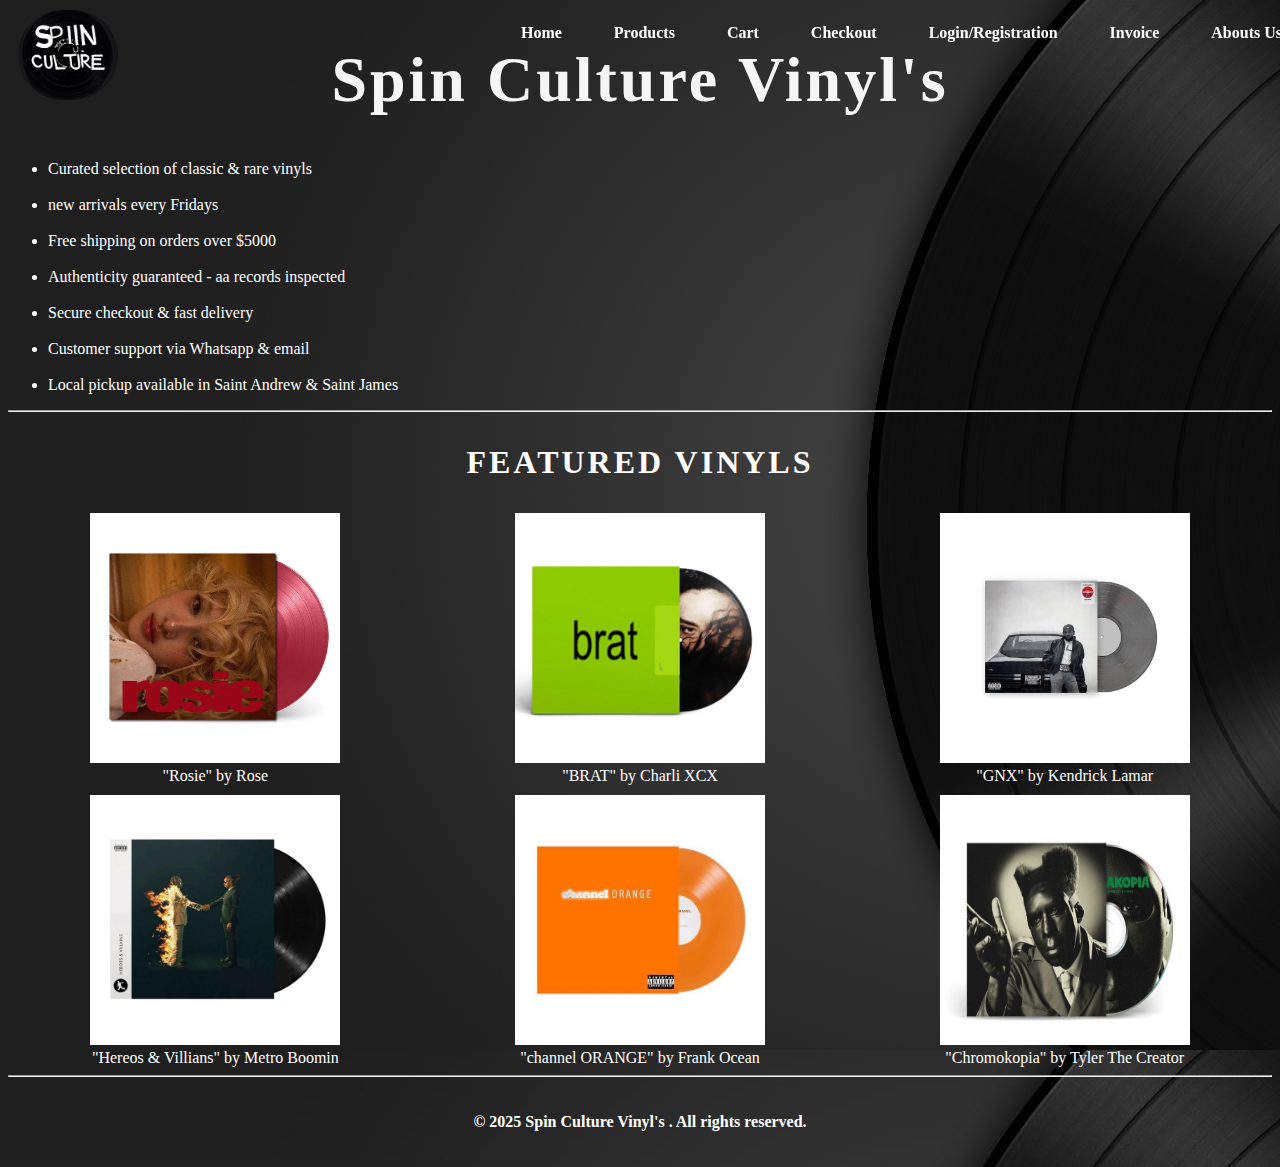
<file: index.html>
<!--
Romario Porteous
2305778
UE3
Individual Assignment #2
-->

<!DOCTYPE html>
<html lang="en">

<head>

    <meta charset="UTF-8">
    <title>Spin Culture Vinyl's</title>

    <link rel="stylesheet" href="style.css">

</head>


<body>

<!--Header of Webpage-->
<header>
  <nav id="navbar">
    <div class="nav-container">
      <img id="logo" src="Assets/logo.gif" alt="Spin Culture Logo">
      <ul class="nav-bar">
        <li><a href="index.html">Home</a></li>
        <li><a href="products.html">Products</a></li>
        <li><a href="cart.html">Cart</a></li>
        <li><a href="checkout.html">Checkout</a></li>
        <li><a href="LoginRegistration.html">Login/Registration</a></li>
        <li><a href="invoice.html">Invoice</a></li>
        <li><a href="about.html">Abouts Us</a></li>
    </div>
  </nav>
</header>

<!--Hero Section-->
<section class="HeroPage">
  <h1>Spin Culture Vinyl's</h1>
  <ul id="businessInfo">
    <li>Curated selection of classic & rare vinyls</li>
    <br>
    <li>new arrivals every Fridays</li>
    <br>
    <li>Free shipping on orders over $5000</li>
    <br>    
    <li>Authenticity guaranteed - aa records inspected</li>
    <br>
    <li>Secure checkout & fast delivery</li>
    <br>
    <li>Customer support via Whatsapp & email</li>
    <br>
    <li>Local pickup available in Saint Andrew & Saint James</li>
  </ul>
</section>

<hr>

<!--Featured Vinyls-->
<section class="featuredVinyls">
  <p id="FV">FEATURED VINYLS</p>
  <div class="grid-container">
    <div class="vinylF">
      <img id="displayIMG" src="Assets/rosie by rose.jpg" alt="Rosie by Rose"></img>
      <br>"Rosie" by Rose
    </div>
    <div class="vinylF">
      <img id="displayIMG" src="Assets/brat by charli.jpg" alt="BRATS by Charli XCX"></img>
      <br>"BRAT" by Charli XCX
    </div>
    <div class="vinylF">
      <img id="displayIMG" src="Assets/gnx by kendrick.jpg" alt="GNX by Kendrick Lamar"></img>
      <br>"GNX" by Kendrick Lamar
    </div>
    <div class="vinylF">
      <img id="displayIMG" src="Assets/Hereos & Villians by Metro B.jpg" alt="Hereos & Villians by Metro Boomin"></img>
      <br>"Hereos & Villians" by Metro Boomin
    </div>
    <div class="vinylF">
      <img id="displayIMG" src="Assets/channel ORANGE by Frank O.jpg" alt="channel ORANGE by Frank Ocean"></img>
      <br>"channel ORANGE" by Frank Ocean
    </div>
    <div class="vinylF">
      <img id="displayIMG" src="Assets//Chromokopia by Tyler.jpg" alt="Chromokopia by Tyler The Creator"></img>
      <br>"Chromokopia" by Tyler The Creator
    </div>
  </div>
</section>

</body>

<hr>

<footer>
    <p class="footer"><strong>&copy; 2025 Spin Culture Vinyl's . All rights reserved.</strong></p>
</footer>


</html>
</file>
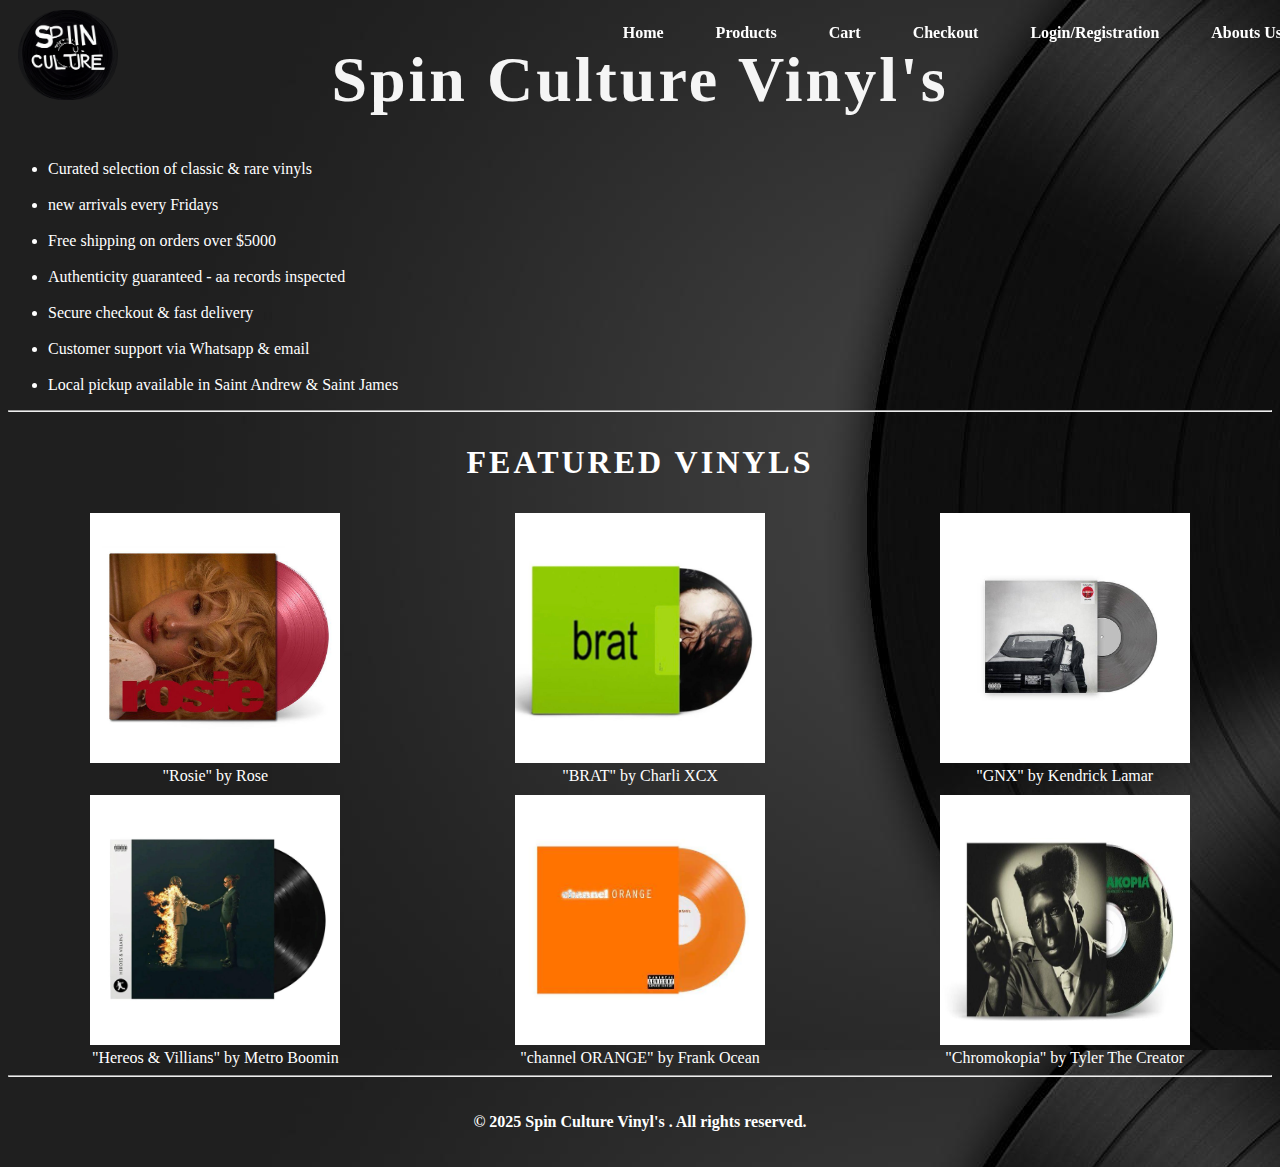
<file: Codes/index.html>
<!--
Romario Porteous
2305778
UE3
Individual Assignment #2
-->

<!DOCTYPE html>
<html lang="en">

<head>

    <meta charset="UTF-8">
    <title>Spin Culture Vinyl's</title>

    <link rel="stylesheet" href="../style.css">

</head>


<body>

<!--Header of Webpage-->
<header>
  <nav id="navbar">
    <div class="nav-container">
      <img id="logo" src="../Assets/logo.gif" alt="Spin Culture Logo">
      <ul class="nav-bar">
        <li><a href="index.html">Home</a></li>
        <li><a href="products.html">Products</a></li>
        <li><a href="cart.html">Cart</a></li>
        <li><a href="checkout.html">Checkout</a></li>
        <li><a href="LoginRegistration.html">Login/Registration</a></li>
        <li><a href="about.html">Abouts Us</a></li>
    </div>
  </nav>
</header>

<!--Hero Section-->
<section class="HeroPage">
  <h1>Spin Culture Vinyl's</h1>
  <ul id="businessInfo">
    <li>Curated selection of classic & rare vinyls</li>
    <br>
    <li>new arrivals every Fridays</li>
    <br>
    <li>Free shipping on orders over $5000</li>
    <br>    
    <li>Authenticity guaranteed - aa records inspected</li>
    <br>
    <li>Secure checkout & fast delivery</li>
    <br>
    <li>Customer support via Whatsapp & email</li>
    <br>
    <li>Local pickup available in Saint Andrew & Saint James</li>
  </ul>
</section>

<hr>

<!--Featured Vinyls-->
<section class="featuredVinyls">
  <p id="FV">FEATURED VINYLS</p>
  <div class="grid-container">
    <div class="vinylF">
      <img id="displayIMG" src="../Assets/rosie by rose.jpg" alt="Rosie by Rose"></img>
      <br>"Rosie" by Rose
    </div>
    <div class="vinylF">
      <img id="displayIMG" src="../Assets/brat by charli.jpg" alt="BRATS by Charli XCX"></img>
      <br>"BRAT" by Charli XCX
    </div>
    <div class="vinylF">
      <img id="displayIMG" src="../Assets/gnx by kendrick.jpg" alt="GNX by Kendrick Lamar"></img>
      <br>"GNX" by Kendrick Lamar
    </div>
    <div class="vinylF">
      <img id="displayIMG" src="../Assets/Hereos & Villians by Metro B.jpg" alt="Hereos & Villians by Metro Boomin"></img>
      <br>"Hereos & Villians" by Metro Boomin
    </div>
    <div class="vinylF">
      <img id="displayIMG" src="../Assets/channel ORANGE by Frank O.jpg" alt="channel ORANGE by Frank Ocean"></img>
      <br>"channel ORANGE" by Frank Ocean
    </div>
    <div class="vinylF">
      <img id="displayIMG" src="../Assets//Chromokopia by Tyler.jpg" alt="Chromokopia by Tyler The Creator"></img>
      <br>"Chromokopia" by Tyler The Creator
    </div>
  </div>
</section>

</body>

<hr>

<footer>
    <p class="footer"><strong>&copy; 2025 Spin Culture Vinyl's . All rights reserved.</strong></p>
</footer>


</html>
</file>
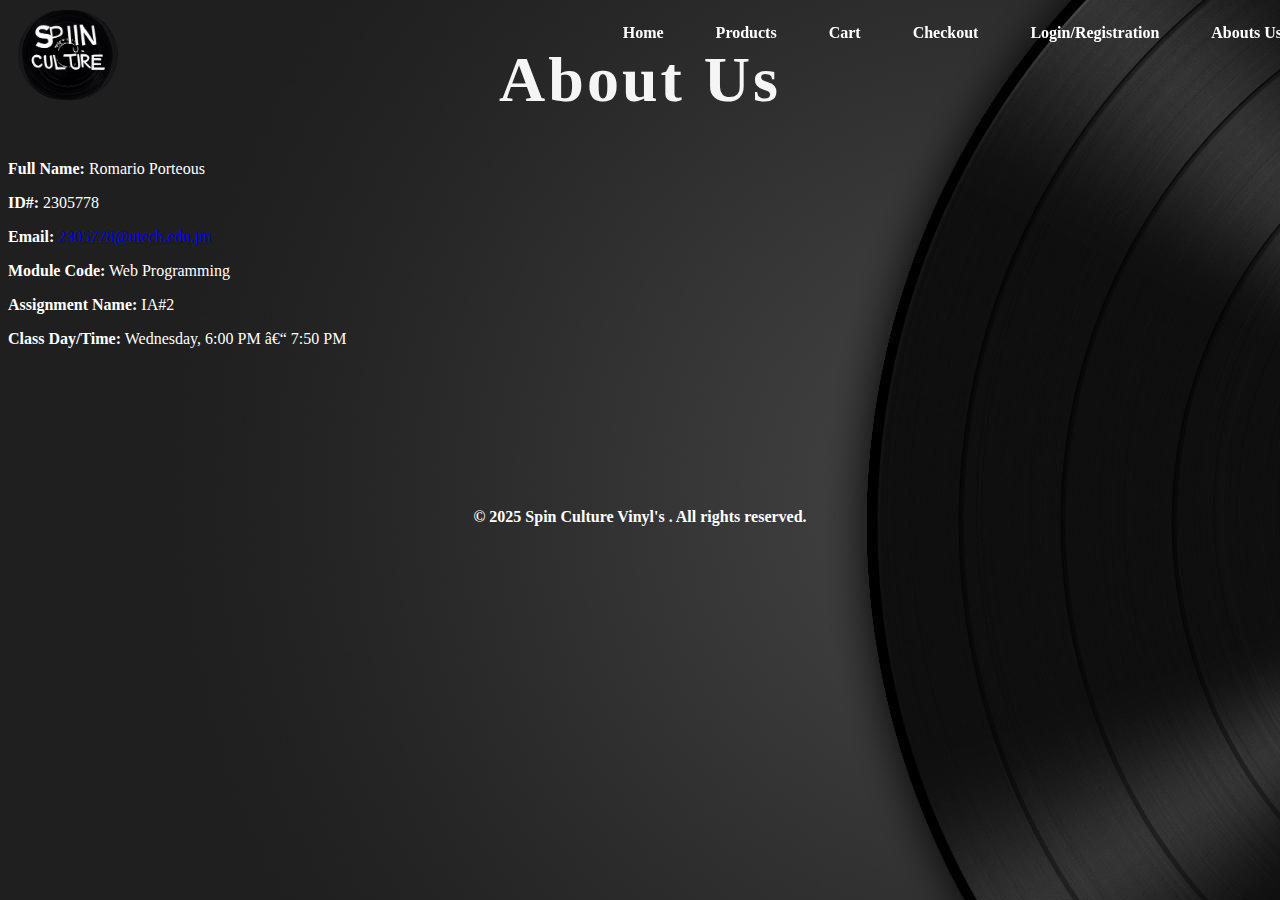
<file: about.html>
<!--
Romario Porteous
2305778
UE3
Individual Assignment #2
-->

<!DOCTYPE html>
<html lang="en">

<head>

    <meta charset="=UTF-8">

    <link rel="stylesheet" href="style.css">

</head>

<!--Header of Webpage-->
<header>
  <nav id="navbar">
    <div class="nav-container">
      <img id="logo" src="../Assets/logo.gif" alt="Spin Culture Logo">
      <ul class="nav-bar">
        <li><a href="index.html">Home</a></li>
        <li><a href="products.html">Products</a></li>
        <li><a href="cart.html">Cart</a></li>
        <li><a href="checkout.html">Checkout</a></li>
        <li><a href="LoginRegistration.html">Login/Registration</a></li>
        <li><a href="about.html">Abouts Us</a></li>
    </div>
  </nav>
</header>

<body>

<section id="aboutUs">
  <h1>About Us</h1>
  <p><strong>Full Name:</strong> Romario Porteous</p>
  <p><strong>ID#:</strong> 2305778</p>
  <p><strong>Email:</strong> 
    <a href="mailto:2305778@utech.edu.jm?subject=Customer%20Query">2305778@utech.edu.jm</a>
  </p>
  <p><strong>Module Code:</strong> Web Programming</p>
  <p><strong>Assignment Name:</strong> IA#2</p>
  <p><strong>Class Day/Time:</strong> Wednesday, 6:00 PM – 7:50 PM</p>
</section>
</body>

<br><br><br><br><br><br>

<footer>
    <p class="footer"><strong>&copy; 2025 Spin Culture Vinyl's . All rights reserved.</strong></p>
</footer>



</html>
</file>
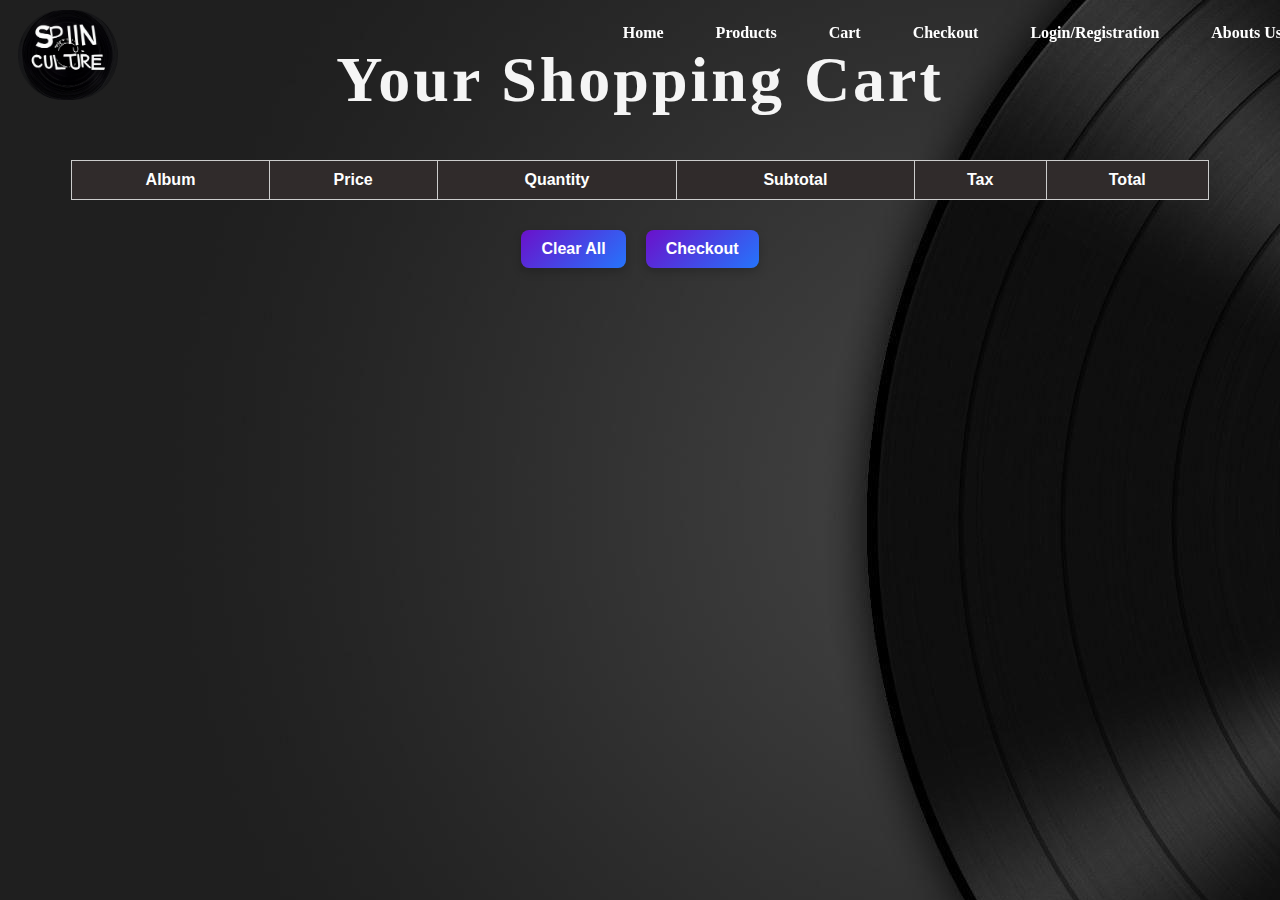
<file: cart.html>
<!--
Romario Porteous
2305778
UE3
Individual Assignment #2
-->

<!DOCTYPE html>
<html lang="en">

<head>

    <meta charset="UTF-8">
    <title>Spin Culture Vinyl's</title>

    <link rel="stylesheet" href="style.css">

</head>

<!--Header of Webpage-->
<header>
  <nav id="navbar">
    <div class="nav-container">
      <img id="logo" src="Assets/logo.gif" alt="Spin Culture Logo">
      <ul class="nav-bar">
        <li><a href="index.html">Home</a></li>
        <li><a href="products.html">Products</a></li>
        <li><a href="cart.html">Cart</a></li>
        <li><a href="checkout.html">Checkout</a></li>
        <li><a href="LoginRegistration.html">Login/Registration</a></li>
        <li><a href="about.html">Abouts Us</a></li>
    </div>
  </nav>
</header>

<body>

<h1>Your Shopping Cart</h1>
<section id="cart">
    <table>
        <thead>
            <tr>
                <th>Album</th>
                <th>Price</th>
                <th>Quantity</th>
                <th>Subtotal</th>
                <th>Tax</th>
                <th>Total</th>
            </tr>
        </thead>
        <tbody id="cartItems">
        </tbody>
    </table>
</section>

<div id="checkClear">
    <button id="clearCartBtn">Clear All</button>
    <button id="checkoutBtn">Checkout</button>
</div>

<script src="script.js" defer></script>
</body>


</html>
</file>
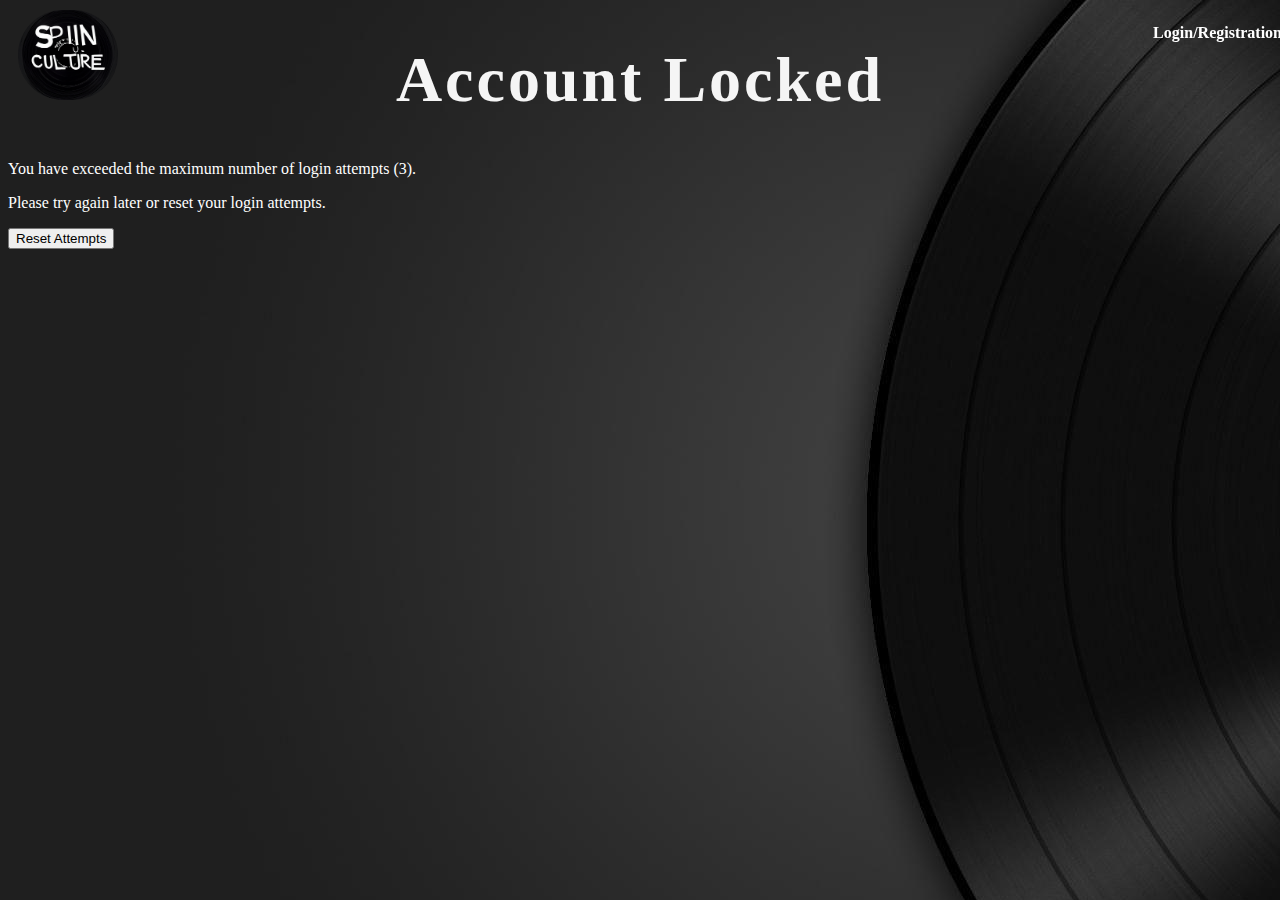
<file: errorLockedAccount.html>
<!DOCTYPE html>
<html lang="en">

<head>

    <meta charset="UTF-8">
    <title>Spin Culture Vinyl's</title>

    <link rel="stylesheet" href="style.css">

</head>

<header>
  <nav id="navbar">
    <div class="nav-container">
      <img id="logo" src="Assets/logo.gif" alt="Spin Culture Logo">
      <ul class="nav-bar">
        <li><a href="LoginRegistration.html">Login/Registration</a></li>
    </div>
  </nav>
</header>

<body>

    <div class="locked-container">
        <h1>Account Locked</h1>
        <p>You have exceeded the maximum number of login attempts (3).</p>
        <p>Please try again later or reset your login attempts.</p>
        <button id="resetAttemptsBtn">Reset Attempts</button>
    </div>

<script src="locked.js" defer></script>

</body>

</html>
</file>
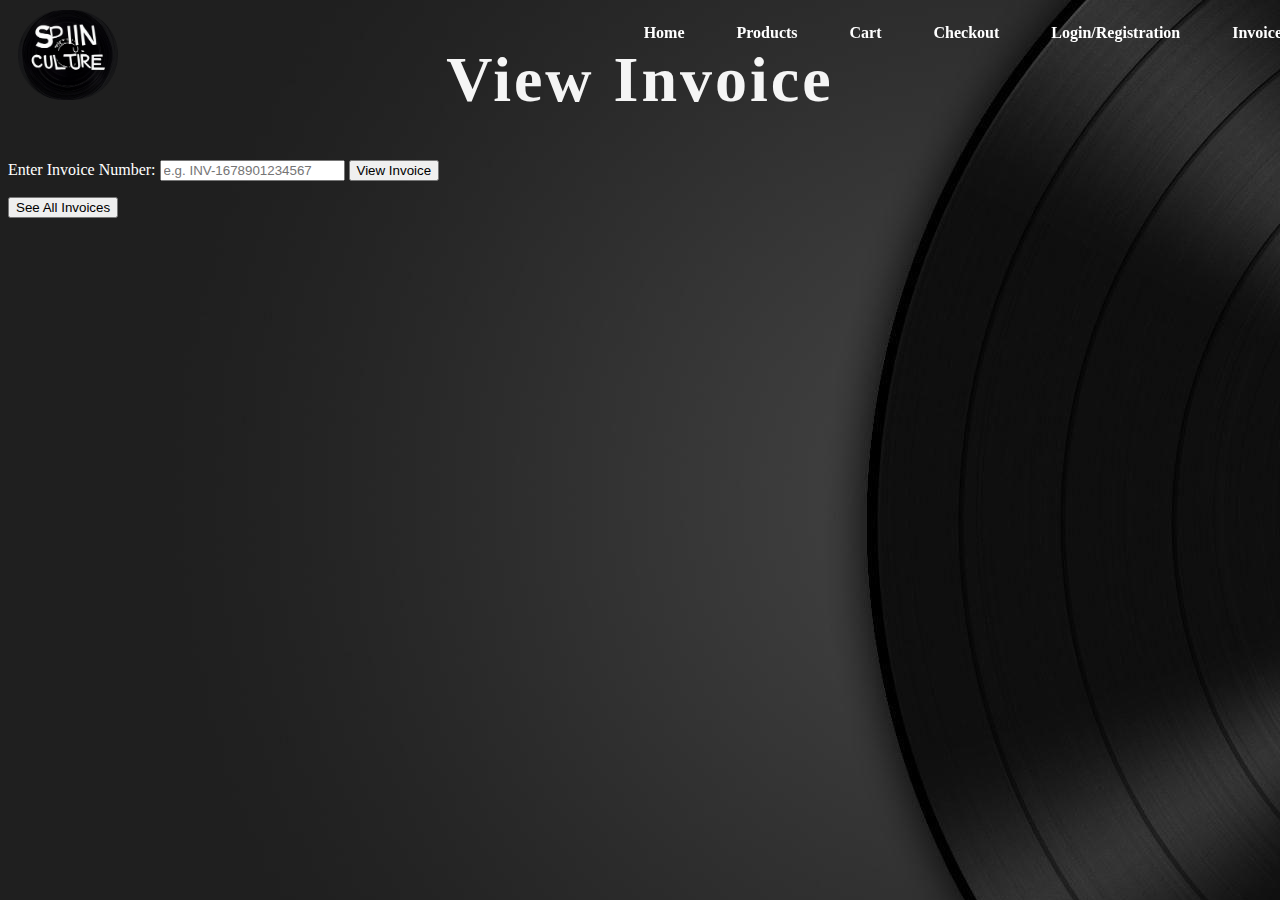
<file: invoice.html>
<!--
Group 27 - Vinyl Store
Marques Campbell (2405419) - Mon @ 6PM
Romario Porteous (2305778) - Wed @ 6PM
Dillan Ramdaine (2000199) - Wed @ 6PM
Victoria Wilson (2207197) - Wed @ 6PM
Richard Stanley (2307584) - Wed @ 6PM
-->

<!DOCTYPE html>
<html lang="en">
<head>
    <meta charset="UTF-8">
    <title>View Invoice</title>
    <link rel="stylesheet" href="style.css">
</head>
<body>
    <header>
        <nav id="navbar">
            <div class="nav-container">
                <img id="logo" src="Assets/logo.gif" alt="Spin Culture Logo">
                <ul class="nav-bar">
                    <li><a href="index.html">Home</a></li>
                    <li><a href="products.html">Products</a></li>
                    <li><a href="cart.html">Cart</a></li>
                    <li><a href="checkout.html">Checkout</a></li>
                    <li><a href="LoginRegistration.html">Login/Registration</a></li>
                    <li><a href="invoice.html">Invoice</a></li>
                </ul>
            </div>
        </nav>
    </header>

    <main>
        <h1>View Invoice</h1>

        <!-- Input to search invoice by invoice number -->
        <div class="invoice-search">
            <label for="invoiceCode">Enter Invoice Number:</label>
            <input type="text" id="invoiceCode" placeholder="e.g. INV-1678901234567">
            <button id="searchInvoiceBtn">View Invoice</button>
            <p class="error" id="invoiceError"></p>
        </div>

        <!-- Container where invoice will be rendered -->
        <div id="invoiceContainer"></div>

        <button id="seeAllInvoicesBtn">See All Invoices</button>
    </main>

    <script src="viewInvoice.js" defer></script>
</body>
</html>
</file>
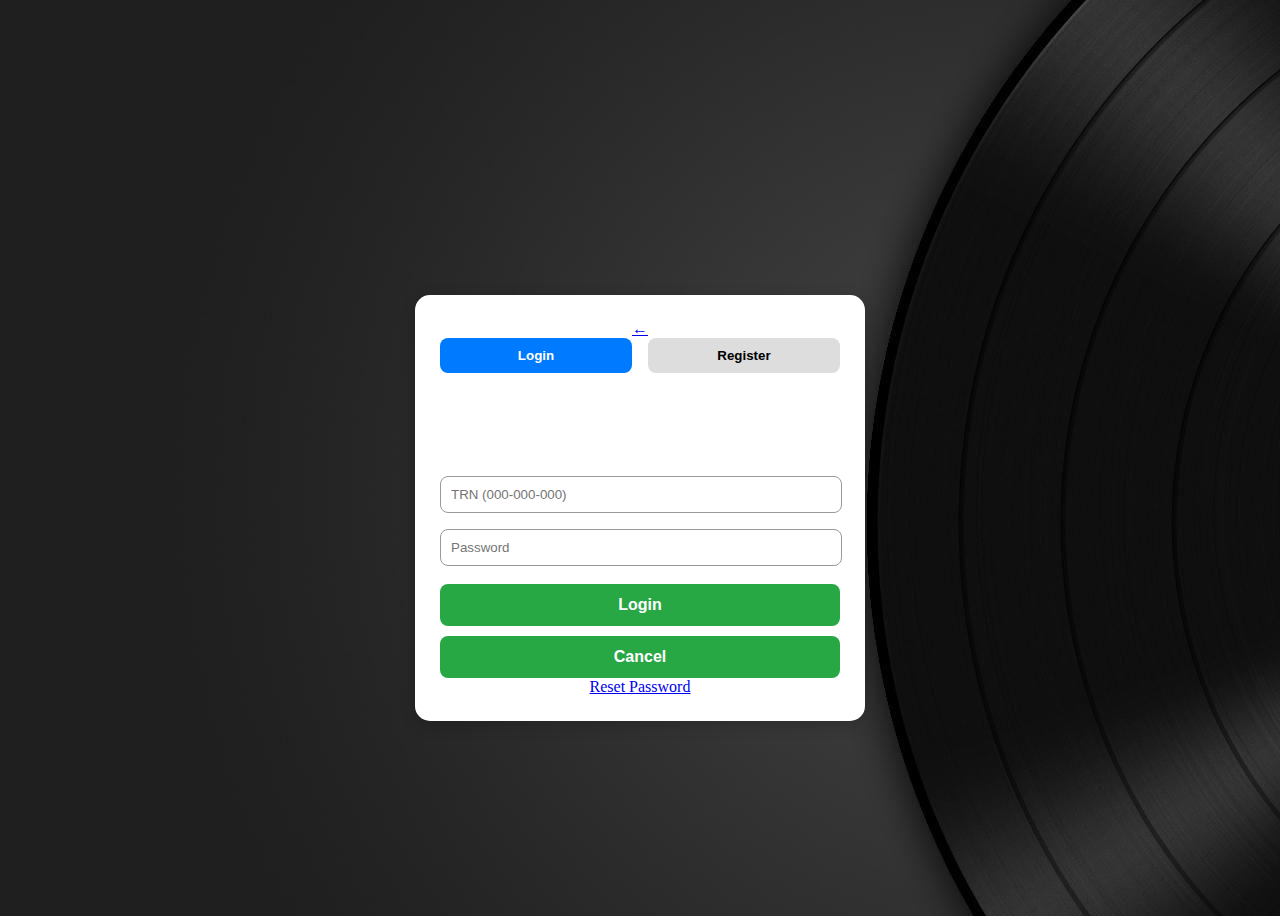
<file: LoginRegistration.html>
<!--
Group 27 - Vinyl Store
Marques Campbell (2405419) - Mon @ 6PM
Romario Porteous (2305778) - Wed @ 6PM
Dillan Ramdaine (2000199) - Wed @ 6PM
Victoria Wilson (2207197) - Wed @ 6PM
Richard Stanley (2307584) - Wed @ 6PM
-->

<!DOCTYPE html>
<html lang="en">
<head>
    <meta charset="UTF-8">

    <title>Login / Registration</title>

    <link rel="stylesheet" href="style.css">

</head>

<body class="login-page">


<div class="login-container">
    <a href="index.html" class="back-btn">←</a>

    <div class="tabs">
        <button id="loginTab" class="tab active">Login</button>
        <button id="registerTab" class="tab">Register</button>
    </div>

    <form id="loginForm" class="form active">
        <h2>Login</h2>
        
        <div class="error-msg" id="loginError"></div>

        <input type="text" id="loginTRN" placeholder="TRN (000-000-000)">
        <input type="password" id="loginPass" placeholder="Password">

        <!-- Question 1b.iv -->
        <button type="button" id="loginBtn" class="form-btn">Login</button>
        <!-- Question 1b.v -->
        <button type="button" id="loginCancelBtn" class="form-btn">Cancel</button>

        <br>
        <!-- Question 1b.vi -->
        <a href="#" id="resetPasswordLink">Reset Password</a>
    </form>

    <form id="registerForm" class="form">
        <h2>Create an Account</h2>

        <div class="error-msg" id="regError"></div>

        <!-- Question 1a.i -->
        <!-- Question 1a.iii -->
        <input type="text" id="regFirst" placeholder="First Name" required>
        <input type="text" id="regLast" placeholder="Last Name" required>
        <input type="date" id="regDOB" placeholder="Date of Birth" required>
        <label for="regGender">Gender:</label>
        <select id="regGender">
            <option value="">Select</option>
            <option>Male</option>
            <option>Female</option>
            <option>Other</option>
        </select>
        <input type="text" id="regPhone" placeholder="Phone Number" required>
        <input type="email" id="regEmail" placeholder="Email Address" required>
        <!-- Question 1a.v -->
        <input type="text" id="regTRN" placeholder="TRN (000-000-000)" minlength="9" maxlength="9" required>
        <!-- Question 1a.iii -->
        <input type="password" id="regPass" placeholder="Password (min 8 characters)" minlength="8" required>

        <!-- Question 1a.vii -->
        <button type="button" id="registerBtn" class="form-btn">Register</button>
        <!-- Question 1a.viii -->
        <button type="button" id="cancelBtn" class="form-btn">Cancel</button>
    </form>

</div>

<script src="login.js" defer></script>

</body>

</html>
</file>
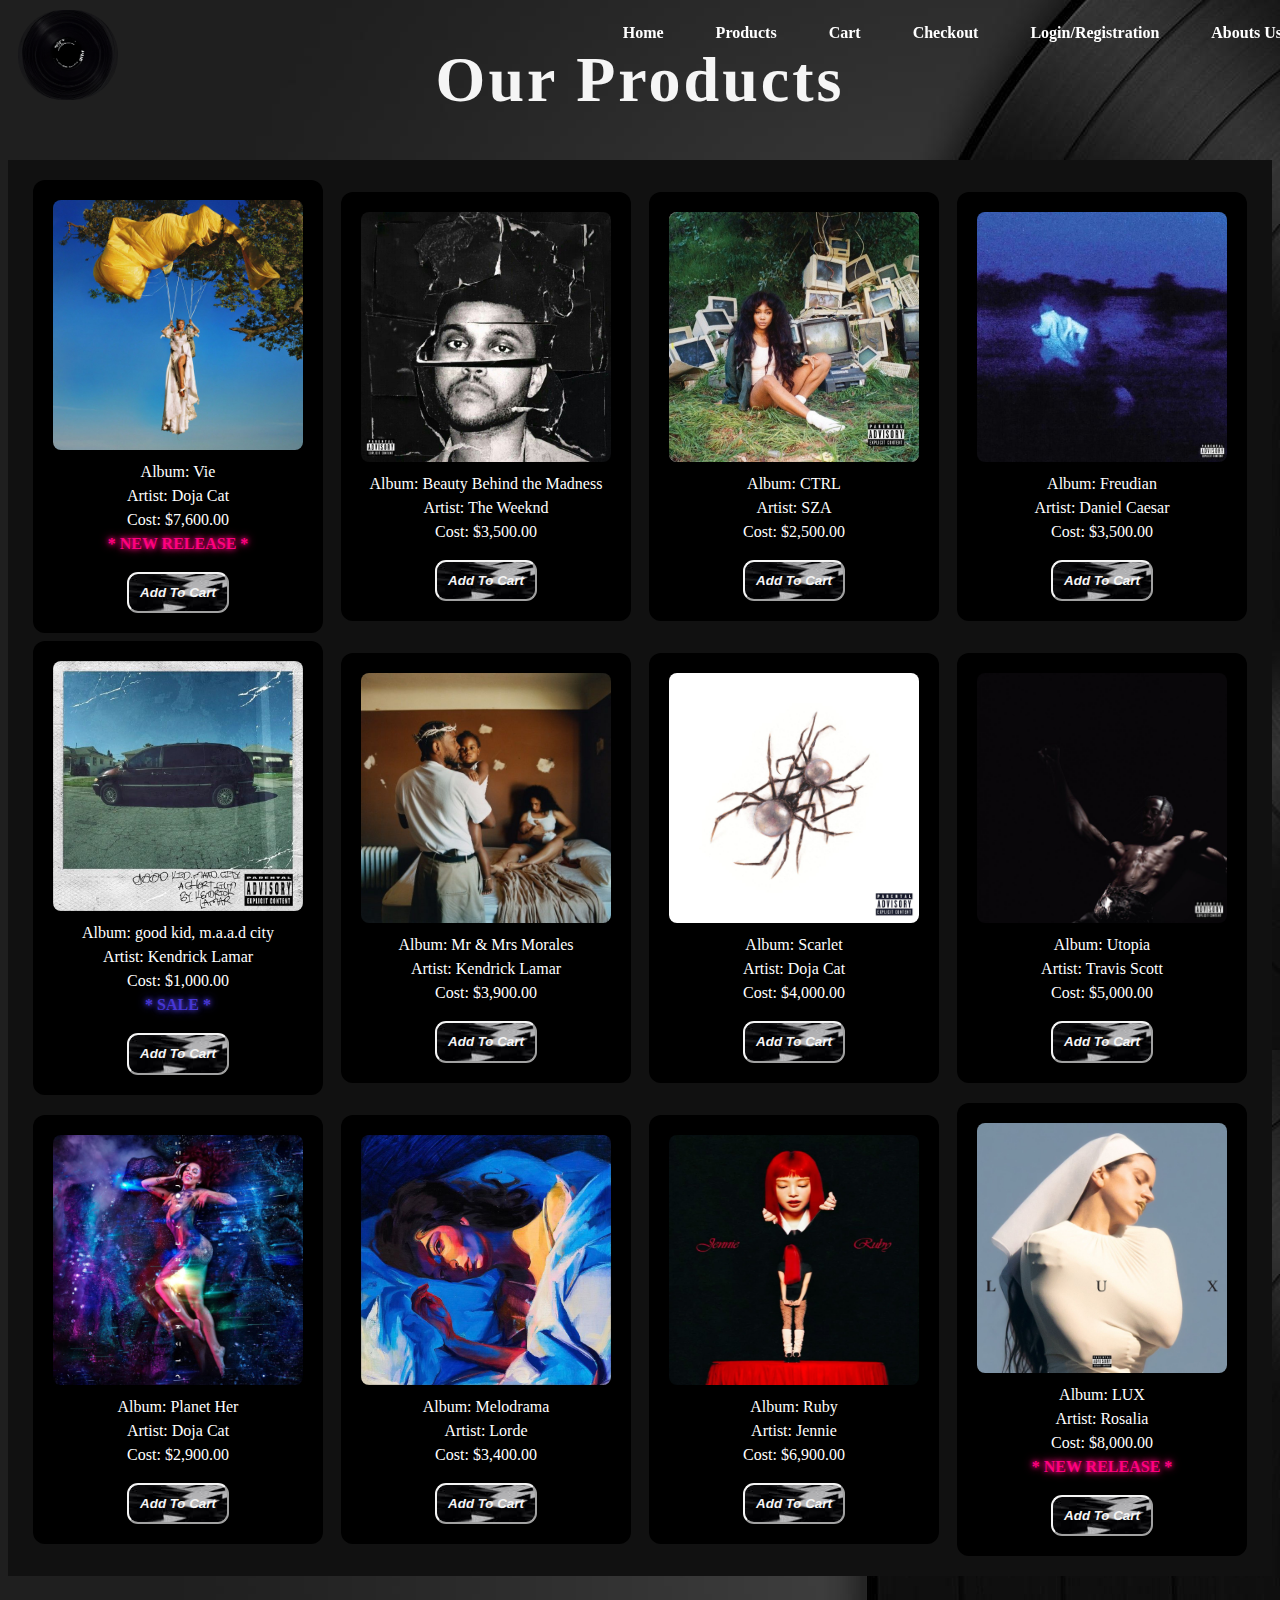
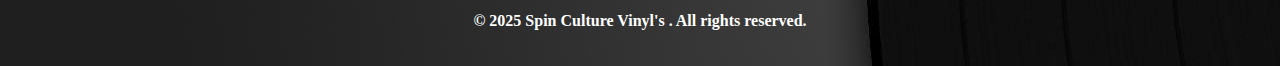
<file: products.html>
<!--
Romario Porteous
2305778
UE3
Individual Assignment #2
-->

<!DOCTYPE html>
<html lang="en">

<head>

    <meta charset="=UTF-8">

    <link rel="stylesheet" href="style.css">

</head>

<!--Header of Webpage-->
<header>
  <nav id="navbar">
    <div class="nav-container">
      <img id="logo" src="Assets/logo.gif" alt="Spin Culture Logo">
      <ul class="nav-bar">
        <li><a href="index.html">Home</a></li>
        <li><a href="products.html">Products</a></li>
        <li><a href="cart.html">Cart</a></li>
        <li><a href="checkout.html">Checkout</a></li>
        <li><a href="LoginRegistration.html">Login/Registration</a></li>
        <li><a href="about.html">Abouts Us</a></li>
    </div>
  </nav>
</header>

<body>

<h1>Our Products</h1>

<div class="parent">
  <div class="child div1">
      <img id="displayIMG" src="Assets/VIE by Doja.jpg" alt="Planet Her by Doja Cat"></img>
      <P>Album: Vie <br>Artist: Doja Cat <br>Cost: $7,600.00<br>
        <span class="newRelease">* NEW RELEASE *</span>
      </P>
      <button class="AddToCartBtn" data-name="Vie" data-price="7600.00">Add To Cart</button>
  </div>

  <div class="child div2">
      <img id="displayIMG" src="Assets/BBTM by Abel.jpg" alt="BBTM by The Weeknd"></img>
      <P>Album: Beauty Behind the Madness <br>Artist: The Weeknd <br>Cost: $3,500.00</P>
      <button class="AddToCartBtn" data-name="Beauty Behind the Madness" data-price="3500.00">Add To Cart</button>
  </div>

  <div class="child div3">
      <img id="displayIMG" src="Assets/Ctrl by SZA.jpg" alt="Ctrl by SZA"></img>
      <P>Album: CTRL <br>Artist: SZA <br>Cost: $2,500.00</P>
      <button class="AddToCartBtn" data-name="Ctrl" data-price="2500.00">Add To Cart</button>
  </div>

  <div class="child div4">
      <img id="displayIMG" src="Assets/Freudian by Daniel Caesar.jpg" alt="Freudian by Daniel Caesar"></img>
      <P>Album: Freudian <br>Artist: Daniel Caesar <br>Cost: $3,500.00</P>
      <button class="AddToCartBtn" data-name="Freudian" data-price="3500.00">Add To Cart</button>
  </div>

  <div class="child div5">
      <img id="displayIMG" src="Assets/GKMC by Kenny.jpg" alt="Freudian by Daniel Caesar"></img>
      <P>Album: good kid, m.a.a.d city <br>Artist: Kendrick Lamar <br>Cost: $1,000.00<br>
        <span class="saleRelease">* SALE *</span>
      </P>
      <button class="AddToCartBtn" data-name="good kid, m.a.a.d city" data-price="1000.00">Add To Cart</button>
  </div>

  <div class="child div6">
      <img id="displayIMG" src="Assets/Mr & mrs Morales by Kenny.jpg" alt="Mr & Mrs Morales by Kendrick Lamar"></img>
      <P>Album: Mr & Mrs Morales <br>Artist: Kendrick Lamar <br>Cost: $3,900.00</P>
      <button class="AddToCartBtn" data-name="Mr & Mrs Morales" data-price="3900.00">Add To Cart</button>
  </div>

  <div class="child div7">
      <img id="displayIMG" src="Assets/Scarlet by Doja.jpg" alt="Scarlet by Doja Cat"></img>
      <P>Album: Scarlet <br>Artist: Doja Cat <br>Cost: $4,000.00</P>
      <button class="AddToCartBtn" data-name="Scarlet" data-price="4000.00">Add To Cart</button>   
  </div>

  <div class="child div8">
      <img id="displayIMG" src="Assets/Utopia by Travis Scott.jpg" alt="Utopia by Travis Scott"></img>
      <P>Album: Utopia <br>Artist: Travis Scott <br>Cost: $5,000.00</P>
      <button class="AddToCartBtn" data-name="Utopia" data-price="5000.00">Add To Cart</button>
  </div>

  <div class="child div9">
      <img id="displayIMG" src="Assets/Planet her by Doja.jpg" alt="Planet Her by Doja Cat"></img>
      <P>Album: Planet Her <br>Artist: Doja Cat <br>Cost: $2,900.00</P>
      <button class="AddToCartBtn" data-name="Planet Her" data-price="2900.00">Add To Cart</button>
  </div>

  <div class="child div10">
      <img id="displayIMG" src="Assets/melodrama by lorde.jpg" alt="Melodrama by Lorde"></img>
      <P>Album: Melodrama <br>Artist: Lorde <br>Cost: $3,400.00</P>
      <button class="AddToCartBtn" data-name="Melodrama" data-price="3400.00">Add To Cart</button>
  </div>

  <div class="child div11">
      <img id="displayIMG" src="Assets/Ruby by Jennie.jpg" alt="Ruby by Jennie"></img>
      <P>Album: Ruby <br>Artist: Jennie <br>Cost: $6,900.00</P>
      <button class="AddToCartBtn" data-name="Ruby" data-price="6900.00">Add To Cart</button>
  </div>

  <div class="child div12">
      <img id="displayIMG" src="Assets/Lux by Rosalia.jpg" alt="LUX by Rosalia"></img>
      <P>Album: LUX <br>Artist: Rosalia <br>Cost: $8,000.00<br>  
        <span class="newRelease">* NEW RELEASE *</span>
      </P>
      <button class="AddToCartBtn" data-name="LUX" data-price="8000.00">Add To Cart</button>
  </div>

</div>
      
<script src="../script.js" defer></script>
</body>

<footer>
    <p class="footer"><strong>&copy; 2025 Spin Culture Vinyl's . All rights reserved.</strong></p>
</footer>



</html>
</file>
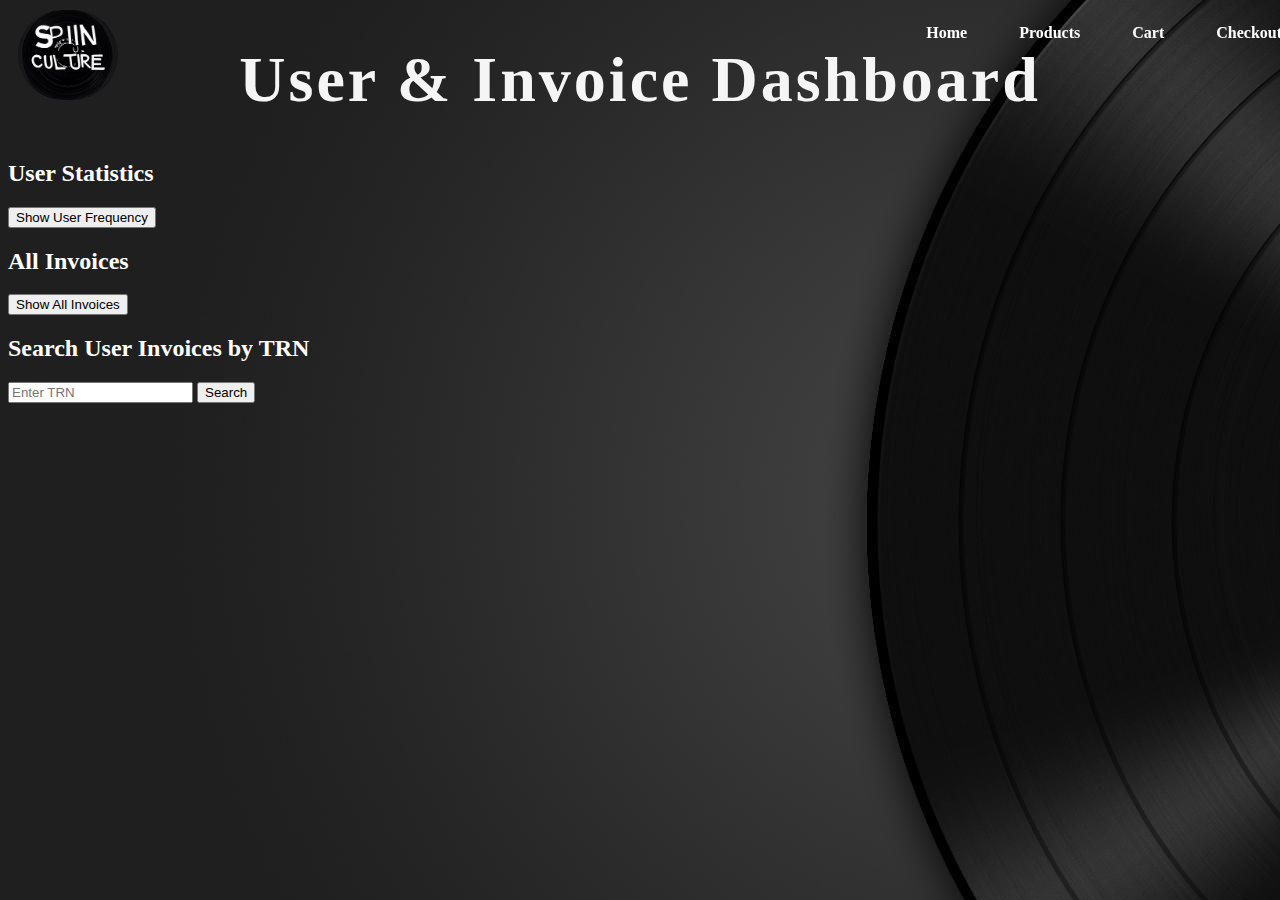
<file: userDashboard.html>
<!DOCTYPE html>
<html lang="en">
<head>
    <meta charset="UTF-8">
    <title>User & Invoice Dashboard</title>
    <link rel="stylesheet" href="style.css">
</head>
<body>
    <header>
        <nav id="navbar">
            <div class="nav-container">
                <img id="logo" src="Assets/logo.gif" alt="Spin Culture Logo">
                <ul class="nav-bar">
                    <li><a href="index.html">Home</a></li>
                    <li><a href="products.html">Products</a></li>
                    <li><a href="cart.html">Cart</a></li>
                    <li><a href="checkout.html">Checkout</a></li>
                </ul>
            </div>
        </nav>
    </header>

    <main>
        <h1>User & Invoice Dashboard</h1>

        <section>
            <h2>User Statistics</h2>
            <button id="showUserFreqBtn">Show User Frequency</button>
            <pre id="userFreqOutput"></pre>
        </section>

        <section>
            <h2>All Invoices</h2>
            <button id="showAllInvoicesBtn">Show All Invoices</button>
            <pre id="allInvoicesOutput"></pre>
        </section>

        <section>
            <h2>Search User Invoices by TRN</h2>
            <input type="text" id="searchTRNInput" placeholder="Enter TRN">
            <button id="searchUserInvoicesBtn">Search</button>
            <pre id="userInvoicesOutput"></pre>
        </section>
    </main>

    <script src="userDashboard.js" defer></script>
</body>
</html>
</file>
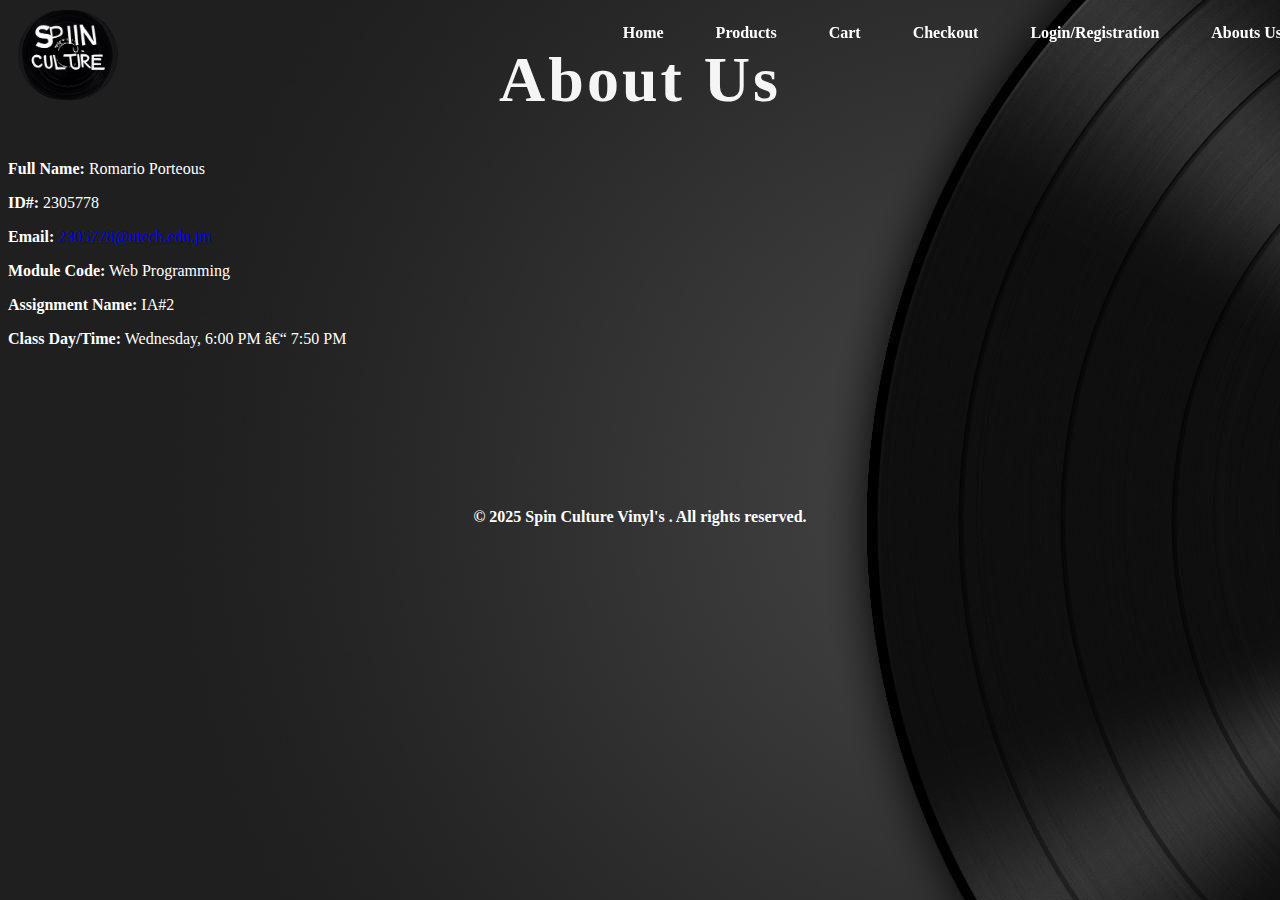
<file: Codes/about.html>
<!--
Romario Porteous
2305778
UE3
Individual Assignment #2
-->

<!DOCTYPE html>
<html lang="en">

<head>

    <meta charset="=UTF-8">

    <link rel="stylesheet" href="../style.css">

</head>

<!--Header of Webpage-->
<header>
  <nav id="navbar">
    <div class="nav-container">
      <img id="logo" src="../Assets/logo.gif" alt="Spin Culture Logo">
      <ul class="nav-bar">
        <li><a href="index.html">Home</a></li>
        <li><a href="products.html">Products</a></li>
        <li><a href="cart.html">Cart</a></li>
        <li><a href="checkout.html">Checkout</a></li>
        <li><a href="LoginRegistration.html">Login/Registration</a></li>
        <li><a href="about.html">Abouts Us</a></li>
    </div>
  </nav>
</header>

<body>

<section id="aboutUs">
  <h1>About Us</h1>
  <p><strong>Full Name:</strong> Romario Porteous</p>
  <p><strong>ID#:</strong> 2305778</p>
  <p><strong>Email:</strong> 
    <a href="mailto:2305778@utech.edu.jm?subject=Customer%20Query">2305778@utech.edu.jm</a>
  </p>
  <p><strong>Module Code:</strong> Web Programming</p>
  <p><strong>Assignment Name:</strong> IA#2</p>
  <p><strong>Class Day/Time:</strong> Wednesday, 6:00 PM – 7:50 PM</p>
</section>
</body>

<br><br><br><br><br><br>

<footer>
    <p class="footer"><strong>&copy; 2025 Spin Culture Vinyl's . All rights reserved.</strong></p>
</footer>


</html>
</file>
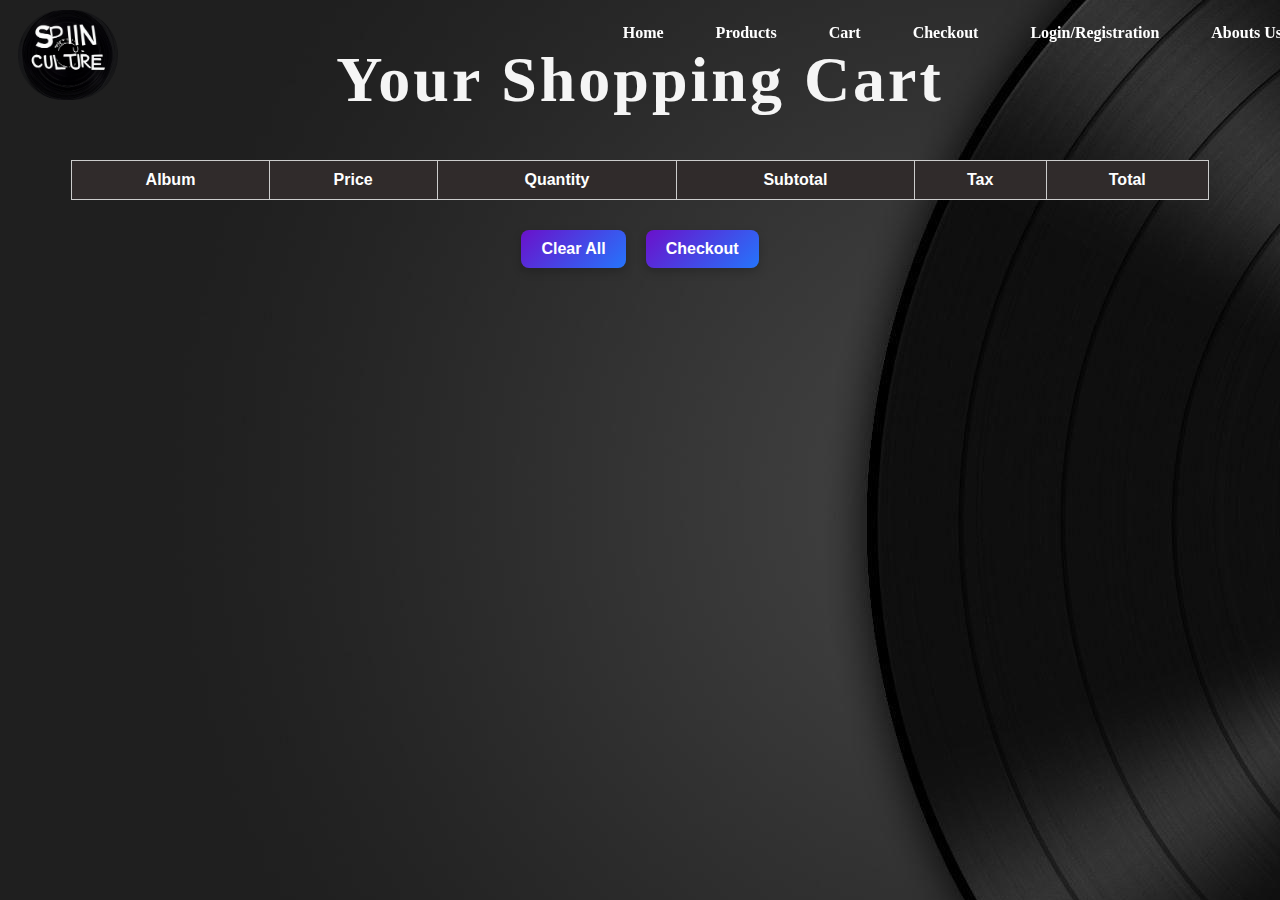
<file: Codes/cart.html>
<!--
Romario Porteous
2305778
UE3
Individual Assignment #2
-->

<!DOCTYPE html>
<html lang="en">

<head>

    <meta charset="UTF-8">
    <title>Spin Culture Vinyl's</title>

    <link rel="stylesheet" href="../style.css">

</head>

<!--Header of Webpage-->
<header>
  <nav id="navbar">
    <div class="nav-container">
      <img id="logo" src="../Assets/logo.gif" alt="Spin Culture Logo">
      <ul class="nav-bar">
        <li><a href="index.html">Home</a></li>
        <li><a href="products.html">Products</a></li>
        <li><a href="cart.html">Cart</a></li>
        <li><a href="checkout.html">Checkout</a></li>
        <li><a href="LoginRegistration.html">Login/Registration</a></li>
        <li><a href="about.html">Abouts Us</a></li>
    </div>
  </nav>
</header>

<body>

<h1>Your Shopping Cart</h1>
<section id="cart">
    <table>
        <thead>
            <tr>
                <th>Album</th>
                <th>Price</th>
                <th>Quantity</th>
                <th>Subtotal</th>
                <th>Tax</th>
                <th>Total</th>
            </tr>
        </thead>
        <tbody id="cartItems">
        </tbody>
    </table>
</section>

<div id="checkClear">
    <button id="clearCartBtn">Clear All</button>
    <button id="checkoutBtn">Checkout</button>
</div>

<script src="../script.js" defer></script>
</body>

</html>
</file>
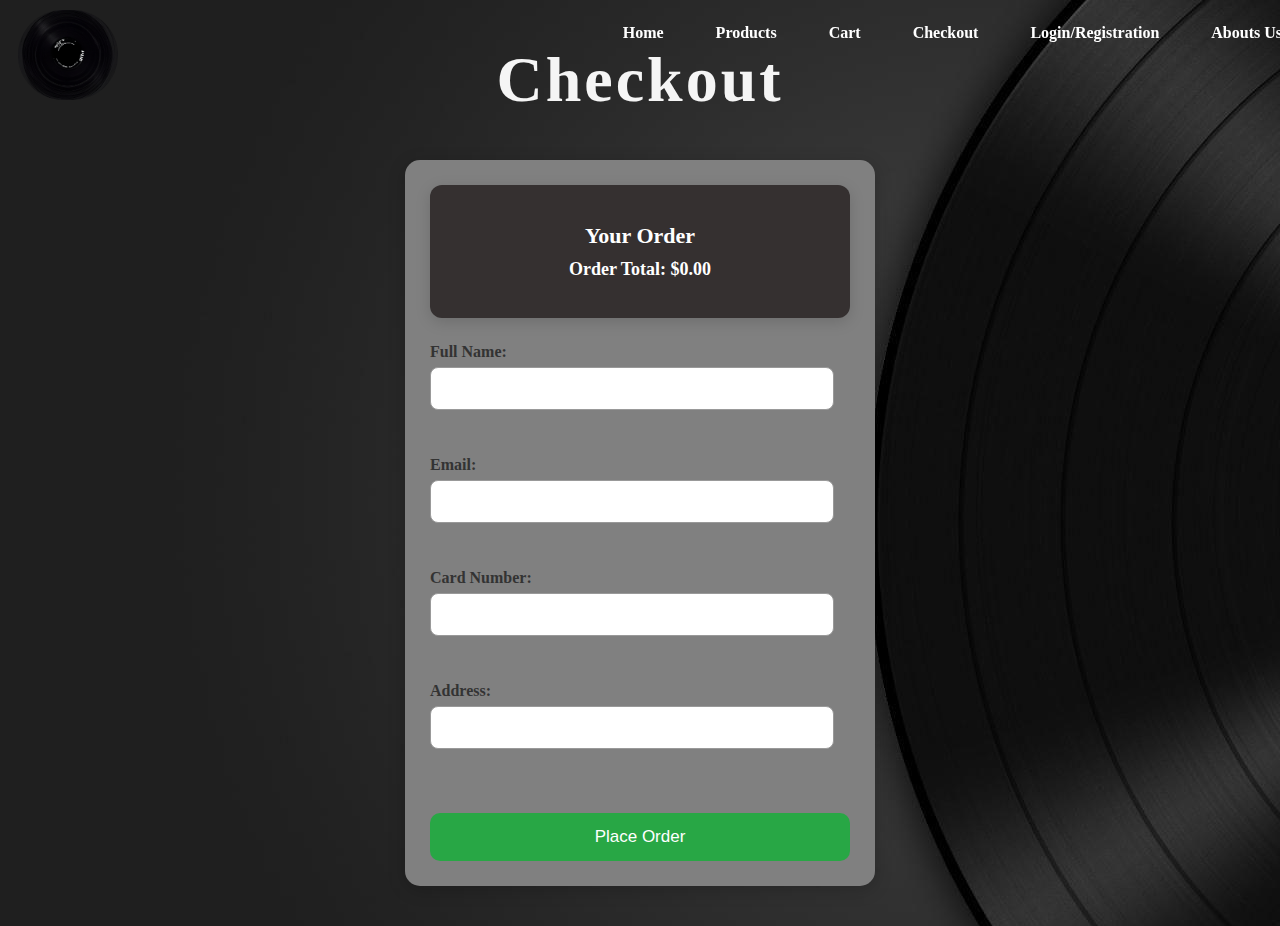
<file: Codes/checkout.html>
<!DOCTYPE html>
<html lang="en">
<head>
    <meta charset="UTF-8">

    <title>Checkout</title>

    <link rel="stylesheet" href="../style.css">

</head>

<!--Header of Webpage-->
<header>
  <nav id="navbar">
    <div class="nav-container">
      <img id="logo" src="../Assets/logo.gif" alt="Spin Culture Logo">
      <ul class="nav-bar">
        <li><a href="index.html">Home</a></li>
        <li><a href="products.html">Products</a></li>
        <li><a href="cart.html">Cart</a></li>
        <li><a href="checkout.html">Checkout</a></li>
        <li><a href="LoginRegistration.html">Login/Registration</a></li>
        <li><a href="about.html">Abouts Us</a></li>
    </div>
  </nav>
</header>

<body>

<h1>Checkout</h1>



<div class="checkOutFormDiv">
  <form id="checkoutForm">

      <section id="orderSummary">
        <h2>Your Order</h2>
        <p id="orderTotal"></p>
      </section>

      <label>Full Name:</label>
      <input type="text" id="fullName">
      <p class="error" id="nameError"></p>

      <label>Email:</label>
      <input type="text" id="email">
      <p class="error" id="emailError"></p>

      <label>Card Number:</label>
      <input type="text" id="cardNumber" maxlength="16">
      <p class="error" id="cardError"></p>

      <label>Address:</label>
      <input type="text" id="address">
      <p class="error" id="addressError"></p>

      <button type="button" id="placeOrderBtn">Place Order</button>
  </form>
</div>

<script src="../checkout.js" defer></script>
</body>
</html>
</file>
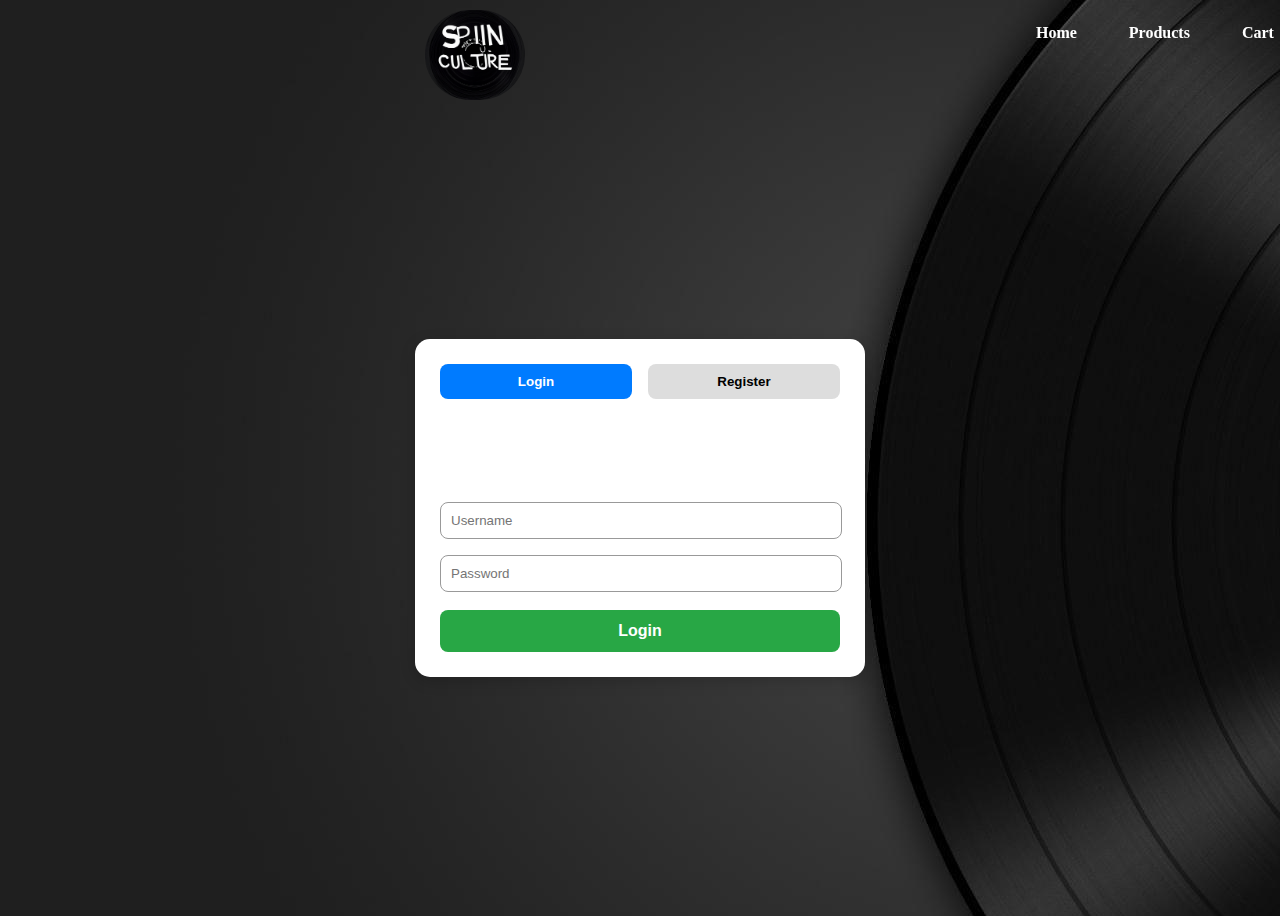
<file: Codes/LoginRegistration.html>
<!--
Romario Porteous
2305778
UE3
Individual Assignment #2
-->


<!DOCTYPE html>
<html lang="en">
<head>
    <meta charset="UTF-8">

    <title>Login / Registration</title>

    <link rel="stylesheet" href="../style.css">

</head>

<body class="login-page">

<header>
  <nav id="navbar">
    <div class="nav-container">
      <img id="logo" src="../Assets/logo.gif" alt="Spin Culture Logo">
      <ul class="nav-bar">
        <li><a href="index.html">Home</a></li>
        <li><a href="products.html">Products</a></li>
        <li><a href="cart.html">Cart</a></li>
        <li><a href="checkout.html">Checkout</a></li>
        <li><a href="LoginRegistration.html">Login/Registration</a></li>
        <li><a href="about.html">About Us</a></li>
      </ul>
    </div>
  </nav>
</header>

<div class="login-container">

    <div class="tabs">
        <button id="loginTab" class="tab active">Login</button>
        <button id="registerTab" class="tab">Register</button>
    </div>

    <form id="loginForm" class="form active">
        <h2>Login</h2>
        
        <div class="error-msg" id="loginError"></div>

        <input type="text" id="loginUser" placeholder="Username">
        <input type="password" id="loginPass" placeholder="Password">

        <button type="button" id="loginBtn" class="form-btn">Login</button>
    </form>

    <form id="registerForm" class="form">
        <h2>Create an Account</h2>

        <div class="error-msg" id="regError"></div>

        <input type="text" id="regName" placeholder="Full Name">
        <input type="date" id="regDOB" placeholder="Date of Birth">
        <input type="email" id="regEmail" placeholder="Email Address">
        <input type="text" id="regUser" placeholder="Username">
        <input type="password" id="regPass" placeholder="Password">

        <button type="button" id="registerBtn" class="form-btn">Register</button>
    </form>

</div>

<script src="../login.js" defer></script>

</body>
</html>
</file>
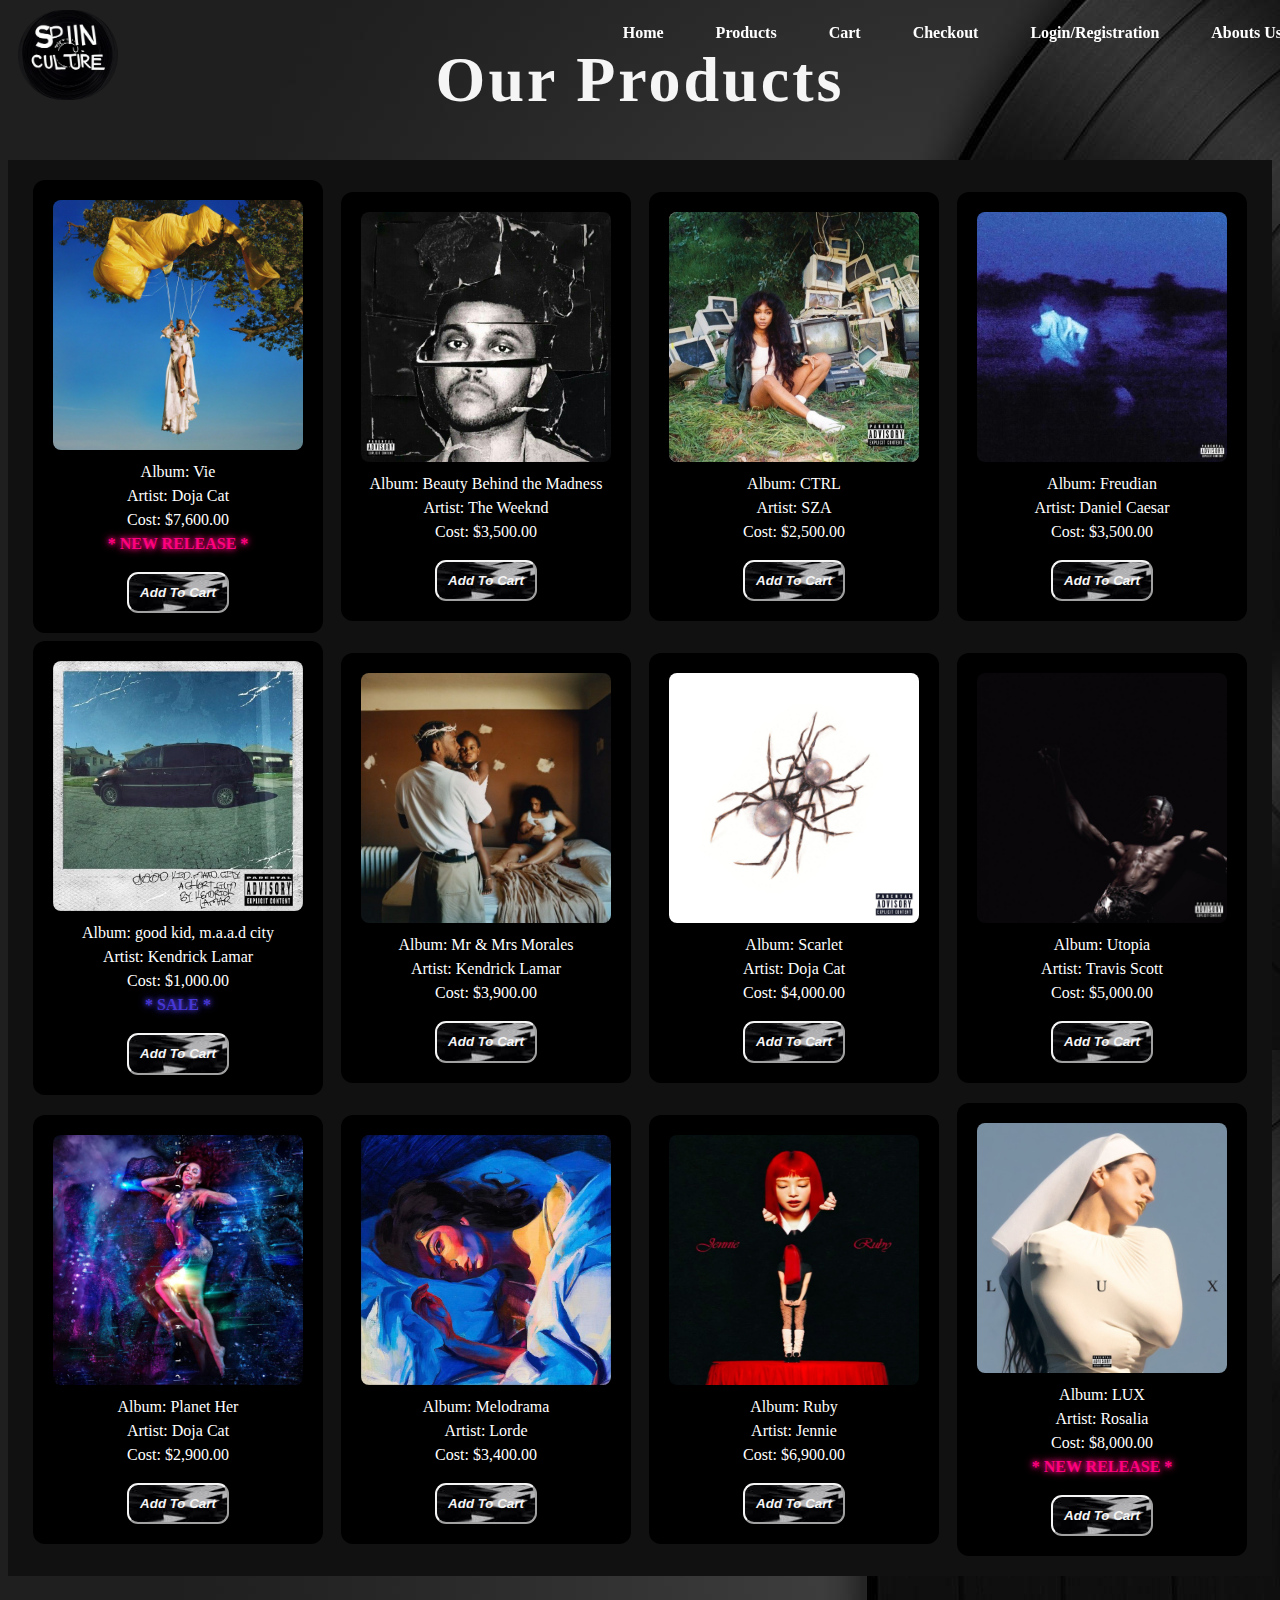
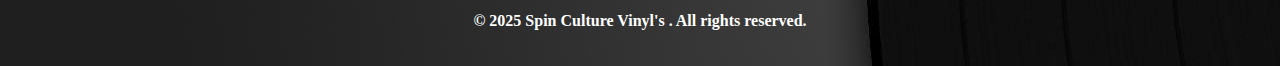
<file: Codes/products.html>
<!--
Romario Porteous
2305778
UE3
Individual Assignment #2
-->

<!DOCTYPE html>
<html lang="en">

<head>

    <meta charset="=UTF-8">

    <link rel="stylesheet" href="../style.css">

</head>

<!--Header of Webpage-->
<header>
  <nav id="navbar">
    <div class="nav-container">
      <img id="logo" src="../Assets/logo.gif" alt="Spin Culture Logo">
      <ul class="nav-bar">
        <li><a href="index.html">Home</a></li>
        <li><a href="products.html">Products</a></li>
        <li><a href="cart.html">Cart</a></li>
        <li><a href="checkout.html">Checkout</a></li>
        <li><a href="LoginRegistration.html">Login/Registration</a></li>
        <li><a href="about.html">Abouts Us</a></li>
    </div>
  </nav>
</header>

<body>

<h1>Our Products</h1>

<div class="parent">
  <div class="child div1">
      <img id="displayIMG" src="../Assets/VIE by Doja.jpg" alt="Planet Her by Doja Cat"></img>
      <P>Album: Vie <br>Artist: Doja Cat <br>Cost: $7,600.00<br>
        <span class="newRelease">* NEW RELEASE *</span>
      </P>
      <button class="AddToCartBtn" data-name="Vie" data-price="7600.00">Add To Cart</button>
  </div>

  <div class="child div2">
      <img id="displayIMG" src="../Assets/BBTM by Abel.jpg" alt="BBTM by The Weeknd"></img>
      <P>Album: Beauty Behind the Madness <br>Artist: The Weeknd <br>Cost: $3,500.00</P>
      <button class="AddToCartBtn" data-name="Beauty Behind the Madness" data-price="3500.00">Add To Cart</button>
  </div>

  <div class="child div3">
      <img id="displayIMG" src="../Assets/Ctrl by SZA.jpg" alt="Ctrl by SZA"></img>
      <P>Album: CTRL <br>Artist: SZA <br>Cost: $2,500.00</P>
      <button class="AddToCartBtn" data-name="Ctrl" data-price="2500.00">Add To Cart</button>
  </div>

  <div class="child div4">
      <img id="displayIMG" src="../Assets/Freudian by Daniel Caesar.jpg" alt="Freudian by Daniel Caesar"></img>
      <P>Album: Freudian <br>Artist: Daniel Caesar <br>Cost: $3,500.00</P>
      <button class="AddToCartBtn" data-name="Freudian" data-price="3500.00">Add To Cart</button>
  </div>

  <div class="child div5">
      <img id="displayIMG" src="../Assets/GKMC by Kenny.jpg" alt="Freudian by Daniel Caesar"></img>
      <P>Album: good kid, m.a.a.d city <br>Artist: Kendrick Lamar <br>Cost: $1,000.00<br>
        <span class="saleRelease">* SALE *</span>
      </P>
      <button class="AddToCartBtn" data-name="good kid, m.a.a.d city" data-price="1000.00">Add To Cart</button>
  </div>

  <div class="child div6">
      <img id="displayIMG" src="../Assets/Mr & mrs Morales by Kenny.jpg" alt="Mr & Mrs Morales by Kendrick Lamar"></img>
      <P>Album: Mr & Mrs Morales <br>Artist: Kendrick Lamar <br>Cost: $3,900.00</P>
      <button class="AddToCartBtn" data-name="Mr & Mrs Morales" data-price="3900.00">Add To Cart</button>
  </div>

  <div class="child div7">
      <img id="displayIMG" src="../Assets/Scarlet by Doja.jpg" alt="Scarlet by Doja Cat"></img>
      <P>Album: Scarlet <br>Artist: Doja Cat <br>Cost: $4,000.00</P>
      <button class="AddToCartBtn" data-name="Scarlet" data-price="4000.00">Add To Cart</button>   
  </div>

  <div class="child div8">
      <img id="displayIMG" src="../Assets/Utopia by Travis Scott.jpg" alt="Utopia by Travis Scott"></img>
      <P>Album: Utopia <br>Artist: Travis Scott <br>Cost: $5,000.00</P>
      <button class="AddToCartBtn" data-name="Utopia" data-price="5000.00">Add To Cart</button>
  </div>

  <div class="child div9">
      <img id="displayIMG" src="../Assets/Planet her by Doja.jpg" alt="Planet Her by Doja Cat"></img>
      <P>Album: Planet Her <br>Artist: Doja Cat <br>Cost: $2,900.00</P>
      <button class="AddToCartBtn" data-name="Planet Her" data-price="2900.00">Add To Cart</button>
  </div>

  <div class="child div10">
      <img id="displayIMG" src="../Assets/melodrama by lorde.jpg" alt="Melodrama by Lorde"></img>
      <P>Album: Melodrama <br>Artist: Lorde <br>Cost: $3,400.00</P>
      <button class="AddToCartBtn" data-name="Melodrama" data-price="3400.00">Add To Cart</button>
  </div>

  <div class="child div11">
      <img id="displayIMG" src="../Assets/Ruby by Jennie.jpg" alt="Ruby by Jennie"></img>
      <P>Album: Ruby <br>Artist: Jennie <br>Cost: $6,900.00</P>
      <button class="AddToCartBtn" data-name="Ruby" data-price="6900.00">Add To Cart</button>
  </div>

  <div class="child div12">
      <img id="displayIMG" src="../Assets/Lux by Rosalia.jpg" alt="LUX by Rosalia"></img>
      <P>Album: LUX <br>Artist: Rosalia <br>Cost: $8,000.00<br>  
        <span class="newRelease">* NEW RELEASE *</span>
      </P>
      <button class="AddToCartBtn" data-name="LUX" data-price="8000.00">Add To Cart</button>
  </div>

</div>
      
<script src="../script.js" defer></script>
</body>

<footer>
    <p class="footer"><strong>&copy; 2025 Spin Culture Vinyl's . All rights reserved.</strong></p>
</footer>


</html>
</file>
<file: style.css>
body
{
    background-image: url('Assets/Hero\ Background.jpg');
    color: white;
}

/*Controls all navbar*/
#navbar 
{
  width:100%;
  position: fixed;      
  top: 0;
  left: 10;
  z-index: 9999;
  padding:10px;
}


.nav-container 
{
  display: flex;
  justify-content: space-between;
  gap: 10/px;
  padding:0;
}

#logo 
{
  height: 90px;
  width: 100px;
  border-radius:10rem;
  object-fit: cover;
  
}

.nav-bar 
{
  list-style-type: none;
  display: flex;
  margin:0 ;
  padding: 0;
  overflow:hidden;
  justify-content:space-between;

 
}



.nav-bar li 
{
  margin-left: 20px;
  font-weight: 700;
}

.nav-bar li a 
{
  display: block;
  color: rgb(255, 255, 255);
  text-align: center;
  padding: 14px 16px;
  text-decoration: none;
  transition: 0.3s ease;
}

.nav-bar li a:hover 
{
 
 transform: scale(1.6);

}

.AddToCartBtn
{
font-style:italic;
font-weight: 700;
border-radius: 11px;
padding:0.7rem;
color: whitesmoke;
background-image: url('Assets/bnwjpg.jpg');
border-color:whitesmoke;
box-shadow: #000;
}

.AddToCartBtn:hover
{
 background: whitesmoke;
 color: #000;

}

.grid-container 
{
  display: grid;
  grid-template-columns: repeat(3, 1fr); 
  gap: 10px; 
  text-align: center;
}

#displayIMG
{
    height: 250px;
    width: 250px;
}

#FV
{
    text-align: center;
    font-size: 2em;
    font-weight: bold;
    letter-spacing: 3px; 
}

h1
{
    text-align: center;
    font-size: 4em;
    font-weight: bold;
    font-family:fantasy;
    letter-spacing: 3px;
    color: whitesmoke;

}

.footer
{
    text-align: center;
    padding: 20px;
}

/*PRODUCT PAGE*/
.parent 
{
  display: grid;
  grid-template-columns: repeat(4, 1fr);
  grid-template-rows: repeat(6, 1fr);
  gap: 8px;
  padding: 20px;
  background-color: #111;
}

.child 
{
  grid-row: span 2 / span 2;
  display: flex;
  align-items: center;
  flex-direction: column;
  padding: 20px;
  border-radius: 12px;
  transition: 0.3s ease;
  background-color: #000;
  max-width: 400px;
  margin: auto;
}

.div5, .div6, .div7, .div8 
{
  grid-row-start: 3;
}

.div9, .div10, .div11, .div12 
{
  grid-row-start: 5;
}

.child img 
{
  width: 100%;
  border-radius: 8px;
  transition: 0.4s ease;
}

.child img:hover 
{
  transform: scale(1.05);
}

.child p 
{
  text-align: center;
  color: #fff;
  font-size: 16px;
  line-height: 1.5;
  margin-top: 10px;
}

.newRelease 
{
  color: #ff007f;
  font-weight: bold;
  text-shadow: 0 0 5px #ff007f, 0 0 10px #ff007f;
}

.saleRelease 
{
  color: #4737d4;
  font-weight: bold;
  text-shadow: 0 0 5px #4737d4, 0 0 10px #4737d4;
}

/*CART PAGE*/
#cart 
{
  width: 90%;
  margin: 20px auto;
  font-family: Arial, sans-serif;
}

table 
{
  width: 100%;
  border-collapse: collapse;
  margin-top: 10px;
}

th, td 
{
  border: 1px solid #ccc;
  padding: 10px;
  text-align: center;
}

th 
{
  background-color: #302b2b;
}

#checkClear 
{
  display: flex;
  justify-content: center;
  gap: 20px;
  margin-top: 30px;
}

#checkClear button
{
  padding: 10px 20px;
  font-size: 16px;
  font-weight: bold;
  border: none;
  border-radius: 8px;
  background: linear-gradient(135deg, #6a11cb, #2575fc);
  color: white;
  box-shadow: 0 4px 10px rgba(0, 0, 0, 0.2);
  transition: transform 0.2s ease, box-shadow 0.2s ease;
}

#checkClear button:hover 
{
  transform: scale(1.05);
  box-shadow: 0 6px 14px rgba(0, 0, 0, 0.3);
}

/*CHECK OUT PAGE*/

/* Center the Order Summary box */
#orderSummary 
{
    width: 380px;
    margin: 0 auto 25px auto;       
    padding: 20px;
    background: rgb(53, 48, 48);
    border-radius: 12px;
    box-shadow: 0 4px 15px rgba(0,0,0,0.15);
    text-align: center;             
}

#orderSummary h2 
{
    margin-bottom: 10px;
    font-size: 22px;
    font-weight: bold;
}

#orderSummary #orderTotal 
{
    font-size: 18px;
    font-weight: 600;
    margin-top: 10px;
}

.checkOutFormDiv 
{
    width: 420px;
    margin: 40px auto;           
    background: grey;
    padding: 25px;
    border-radius: 15px;
    box-shadow: 0 4px 18px rgba(0,0,0,0.18);
}

.checkOutFormDiv label 
{
    display: block;
    margin-top: 12px;
    font-weight: bold;
    color: #333;
}

.checkOutFormDiv input 
{
    width: 90%;
    padding: 12px;
    margin-top: 6px;
    border-radius: 8px;
    border: 1px solid #999;
    font-size: 15px;
}

.checkOutFormDiv .error 
{
    color: red;
    font-size: 14px;
    min-height: 18px;
}

#placeOrderBtn 
{
    width: 100%;
    padding: 14px;
    margin-top: 18px;
    background: #28a745;
    color: white;
    border: none;
    border-radius: 10px;
    font-size: 17px;
    cursor: pointer;
    transition: 0.25s ease;
}

#placeOrderBtn:hover 
{
    background: #1e7e34;
    transform: scale(1.02);
}


/*Reigstrer / login  page*/
.login-page 
{
    background-image: url('Assets/Hero\ Background.jpg');
    display: flex;
    justify-content: center;
    align-items: center;
    min-height: 100vh;
}

.login-container 
{
    background: white;
    width: 400px;
    padding: 25px;
    border-radius: 15px;
    margin-top: 100px;
    box-shadow: 0 4px 15px rgba(0,0,0,0.18);
    text-align: center;
}

.tabs 
{
    display: flex;
    justify-content: space-between;
    margin-bottom: 20px;
}

.tab 
{
    width: 48%;
    padding: 10px;
    border: none;
    background: #ddd;
    border-radius: 8px;
    font-weight: bold;
    cursor: pointer;
}

.tab.active 
{
    background: #007bff;
    color: white;
}

.form 
{
    display: none;
}

.form.active 
{
    display: block;
}

.form input 
{
    width: 95%;
    padding: 10px;
    margin: 8px 0;
    border-radius: 8px;
    border: 1px solid #999;
}

.form-btn 
{
    width: 100%;
    padding: 12px;
    background: #28a745;
    color: white;
    border: none;
    border-radius: 8px;
    margin-top: 10px;
    font-size: 16px;
    font-weight: bold;
    cursor: pointer;
}

.error-msg 
{
    color: red;
    margin-bottom: 10px;
    min-height: 18px;
}
</file>
